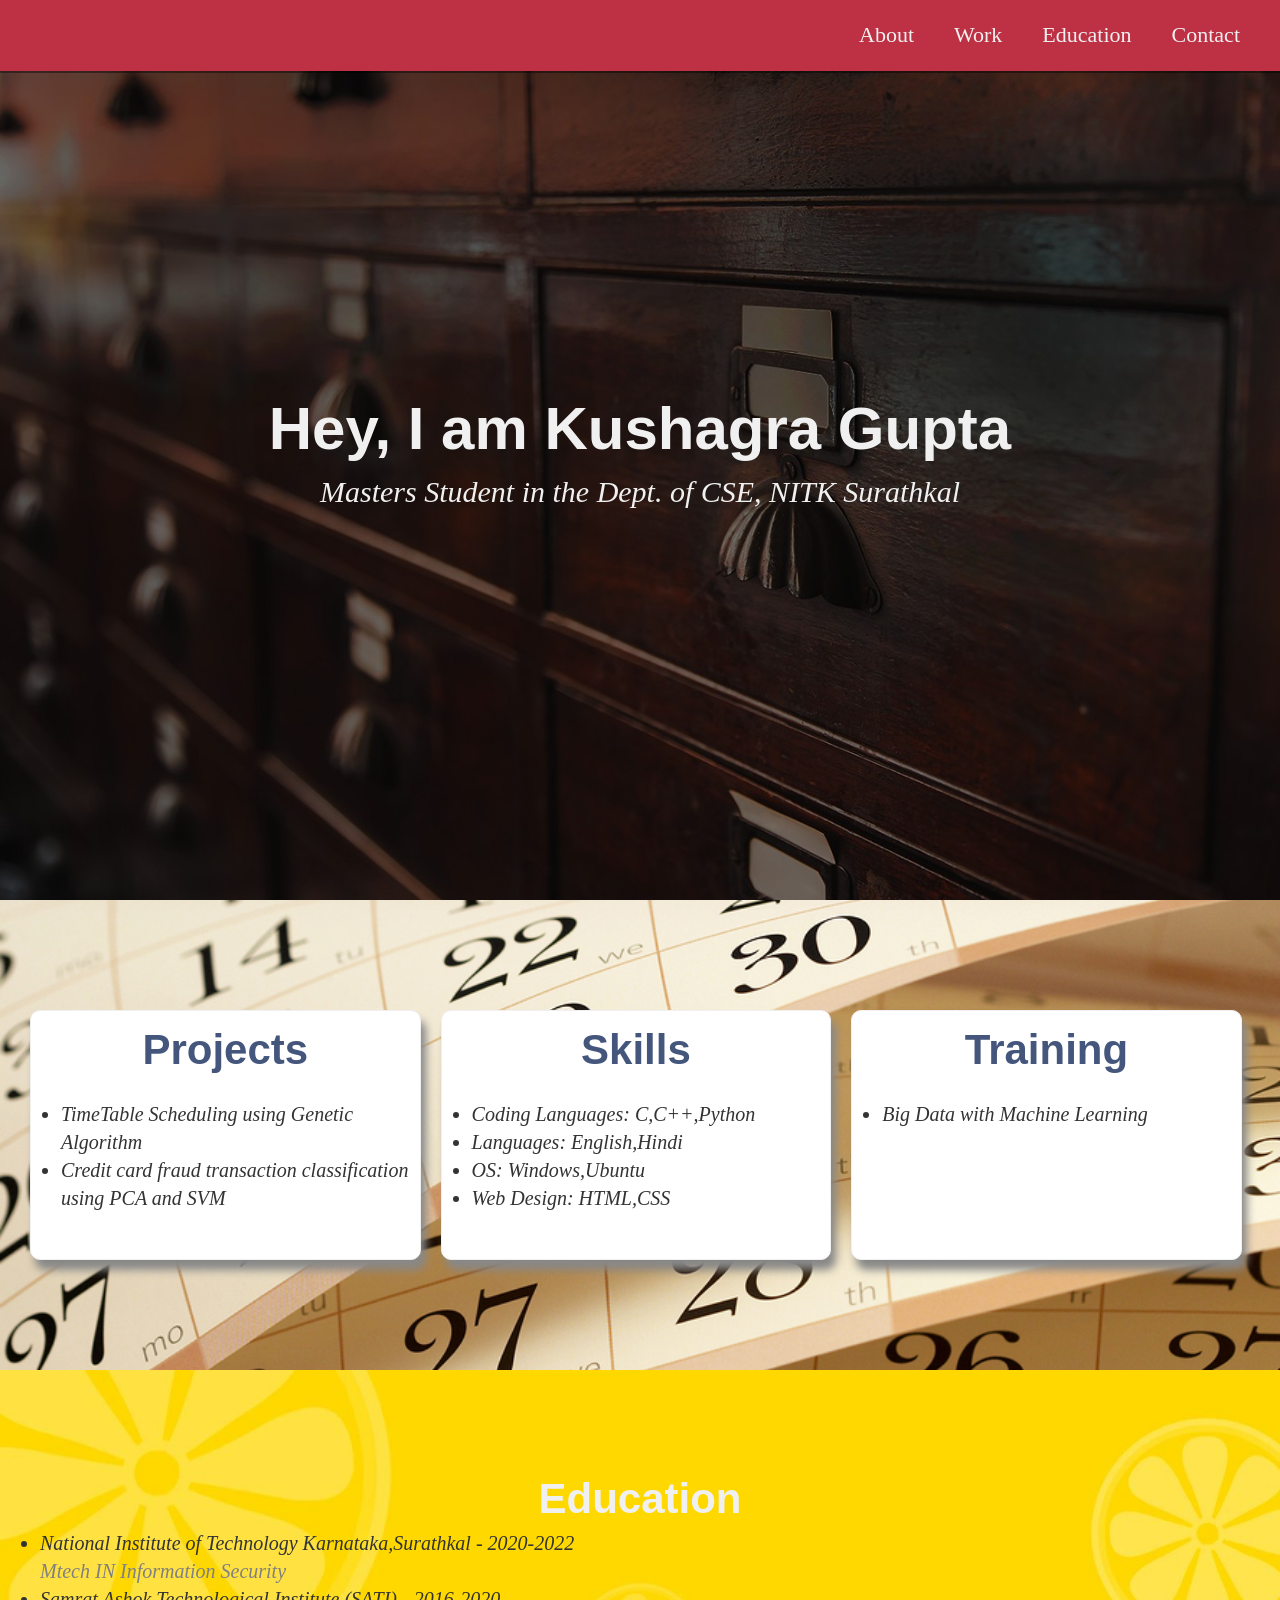
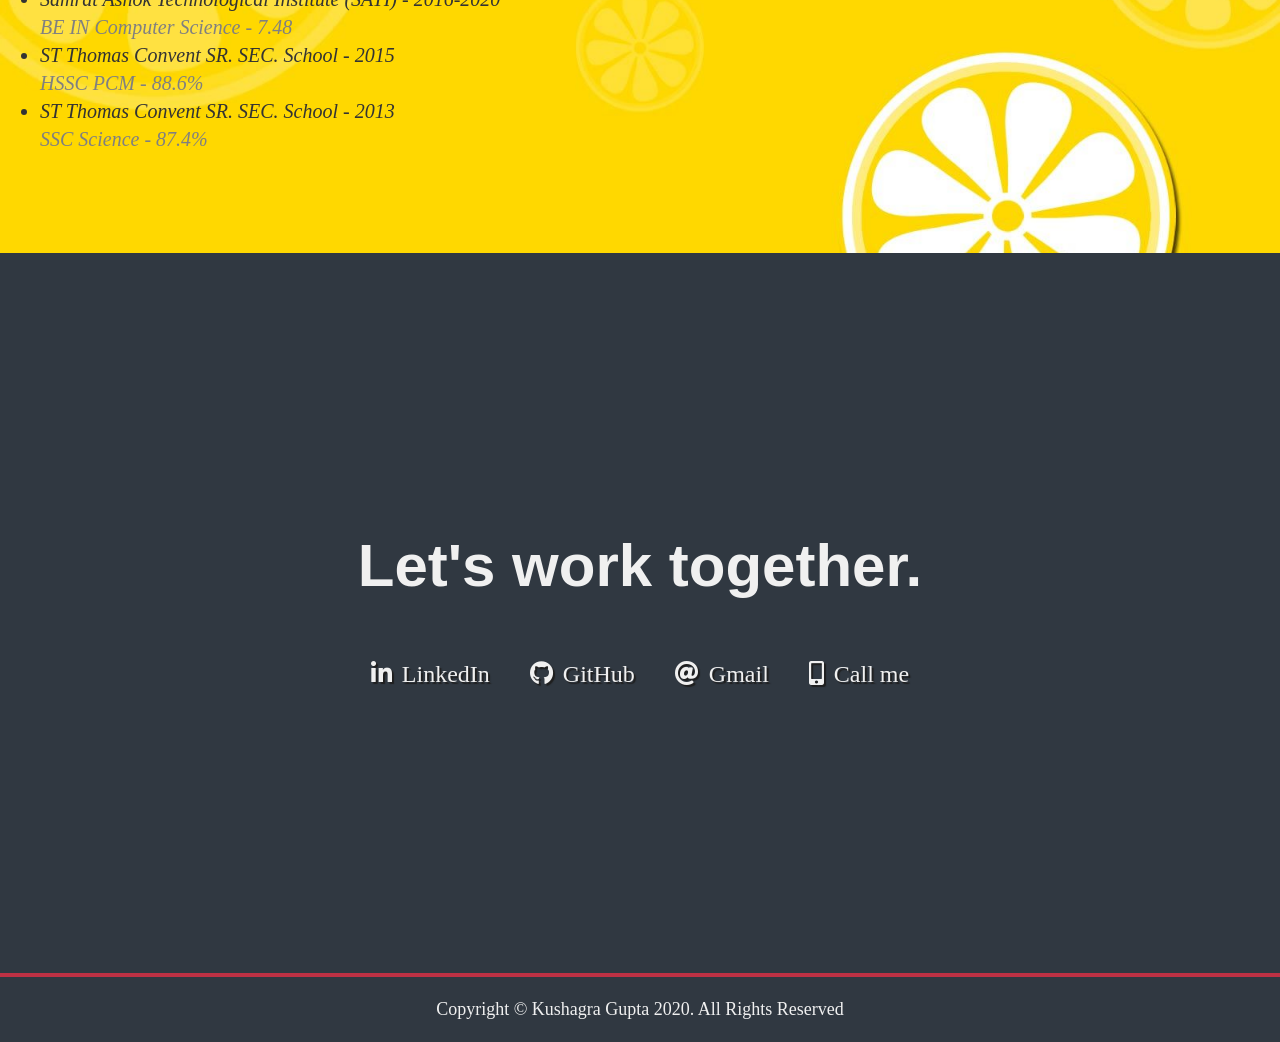
<file: index.html>
<!DOCTYPE html>
<html>
<head>
<link rel="stylesheet" href="home.css">
<link rel="stylesheet" href="https://use.fontawesome.com/releases/v5.8.2/css/all.css" integrity="sha384-oS3vJWv+0UjzBfQzYUhtDYW+Pj2yciDJxpsK1OYPAYjqT085Qq/1cq5FLXAZQ7Ay" crossorigin="anonymous">
</head>
<body>

<!---------------------------------------------------------- START NAV ------------------------------------------------------------>

<nav id="navbar" class="nav">
  <ul class="nav-list"> <!-- Using CSS "nav-list" class -->
    <li>
      <a href="#welcome-section">About</a> <!-- Internal Link -->
    </li>
    <li>
      <a href="#work">Work</a> <!-- Internal Link -->
    </li>
    <li>
      <a href="#education">Education</a> <!-- Internal Link -->
    </li>
    <li>
      <a href="#contact">Contact</a> <!-- Internal Link -->
    </li>
  </ul>
</nav>

<!---------------------------------------------------------- END NAV -------------------------------------------------------------->

<!----------------------------------------------------- START WELCOME SECTION ------------------------------------------------------->

<section id="welcome-section" class="welcome-section">
  <h1>Hey, I am Kushagra Gupta</h1>
  <p>Masters Student in the Dept. of CSE, NITK Surathkal</p>
</section>

<!------------------------------------------------------ END WELCOME SECTION --------------------------------------------------------->

<!----------------------------------------------------- START WORK SECTION ------------------------------------------------------->

<section id="work" class="work-section">
    <div class="row">
      
          <div class="column" style="background-color:#fff;">
              <h2>Projects</h2>
              <p>
                  <ul class="work-entry">
                      <li>TimeTable Scheduling using Genetic Algorithm</li>
                      <li>Credit card fraud transaction classification using PCA and SVM</li>
                  </ul>
              </p>
          </div>
          
          <div class="column" style="background-color:#fff;">
              <h2>Skills</h2>
              <p>
                <ul class="work-entry">
                  <li>Coding Languages: C,C++,Python</li> 
                  <li> Languages: English,Hindi</li>
                  <li> OS: Windows,Ubuntu</li>
                  <li> Web Design: HTML,CSS</li>
                </ul>
              </p>
          </div>
          
          <div class="column" style="background-color:#fff;">
              <h2>Training</h2>
              <p>
                <ul class="work-entry">
                  <li>Big Data with Machine Learning</li>
                </ul>
              </p>
          </div>
    </div>
</section>

<!----------------------------------------------------- END WORK SECTION --------------------------------------------------------->

<!----------------------------------------------------- START EDUCATION SECTION -------------------------------------------------->
<section id="education" class="education-section">

      <h2>Education</h2>
      <p>
        <ul class="education-entry">
                
          <li>
            <p>National Institute of Technology Karnataka,Surathkal - <span><i>2020-2022</i></span></p>
            <p style="color: gray;">Mtech IN Information Security </p>
          </li>

          <li>
            <p>Samrat Ashok Technological Institute (SATI) - <span><i>2016-2020</i></span></p>
            <p style="color: gray;">BE IN Computer Science - <span><i>7.48</i></span></p>
          </li>
                
          <li>
            <p>ST Thomas Convent SR. SEC. School - <span><i>2015</i></span></p>
            <p style="color: gray;">HSSC PCM - <span><i>88.6%</i></span></p>
          </li>

          <li>
            <p>ST Thomas Convent SR. SEC. School - <span><i>2013</i></span></p>
            <p style="color: gray;">SSC Science - <span><i>87.4%</i></span></p>
          </li>
              
        </ul>
      </p>
</section>

<!----------------------------------------------------- END EDUCATION SECTION --------------------------------------------------------->



<!----------------------------------------------------- START CONTACT SECTION --------------------------------------------------------->

<section id="contact" class="contact-section">
  <div class="contact-section-header">
    <h2>Let's work together.</h2>
    <!-- <p>How do you take your coffee?</p> -->
  </div>
  <div class="contact-links">
    <a href="https://www.linkedin.com/in/kushagra-gupta-4799861a3/" target="_blank" class="btn contact-details"><i style="margin-right:10px;" class="fab fa-linkedin-in"></i>LinkedIn</a>
    <a href="https://github.com/kushagranitk" target="_blank" class="btn contact-details"><i style="margin-right:10px;" class="fab fa-github"></i>GitHub</a>
    <a href="mailto:kushagragupta.202is015@nitk.edu.in" class="btn contact-details"><i style="margin-right:10px;" class="fas fa-at"></i>Gmail</a>
    <a href="tel:8349141487" class="btn contact-details"><i style="margin-right:10px;" class="fas fa-mobile-alt"></i>Call me</a>
  </div>
</section>

<!---------------------------------------------------- END CONTACT SECTION ------------------------------------------------------------->

<!---------------------------------------------------- START FOOTER SECTION ------------------------------------------------------------>

<footer>
  <p>
    Copyright &copy; Kushagra Gupta 2020. All Rights Reserved
  </p>
</footer>

<!---------------------------------------------------- END FOOTER SECTION --------------------------------------------------------------->

</body>
</html>
</file>
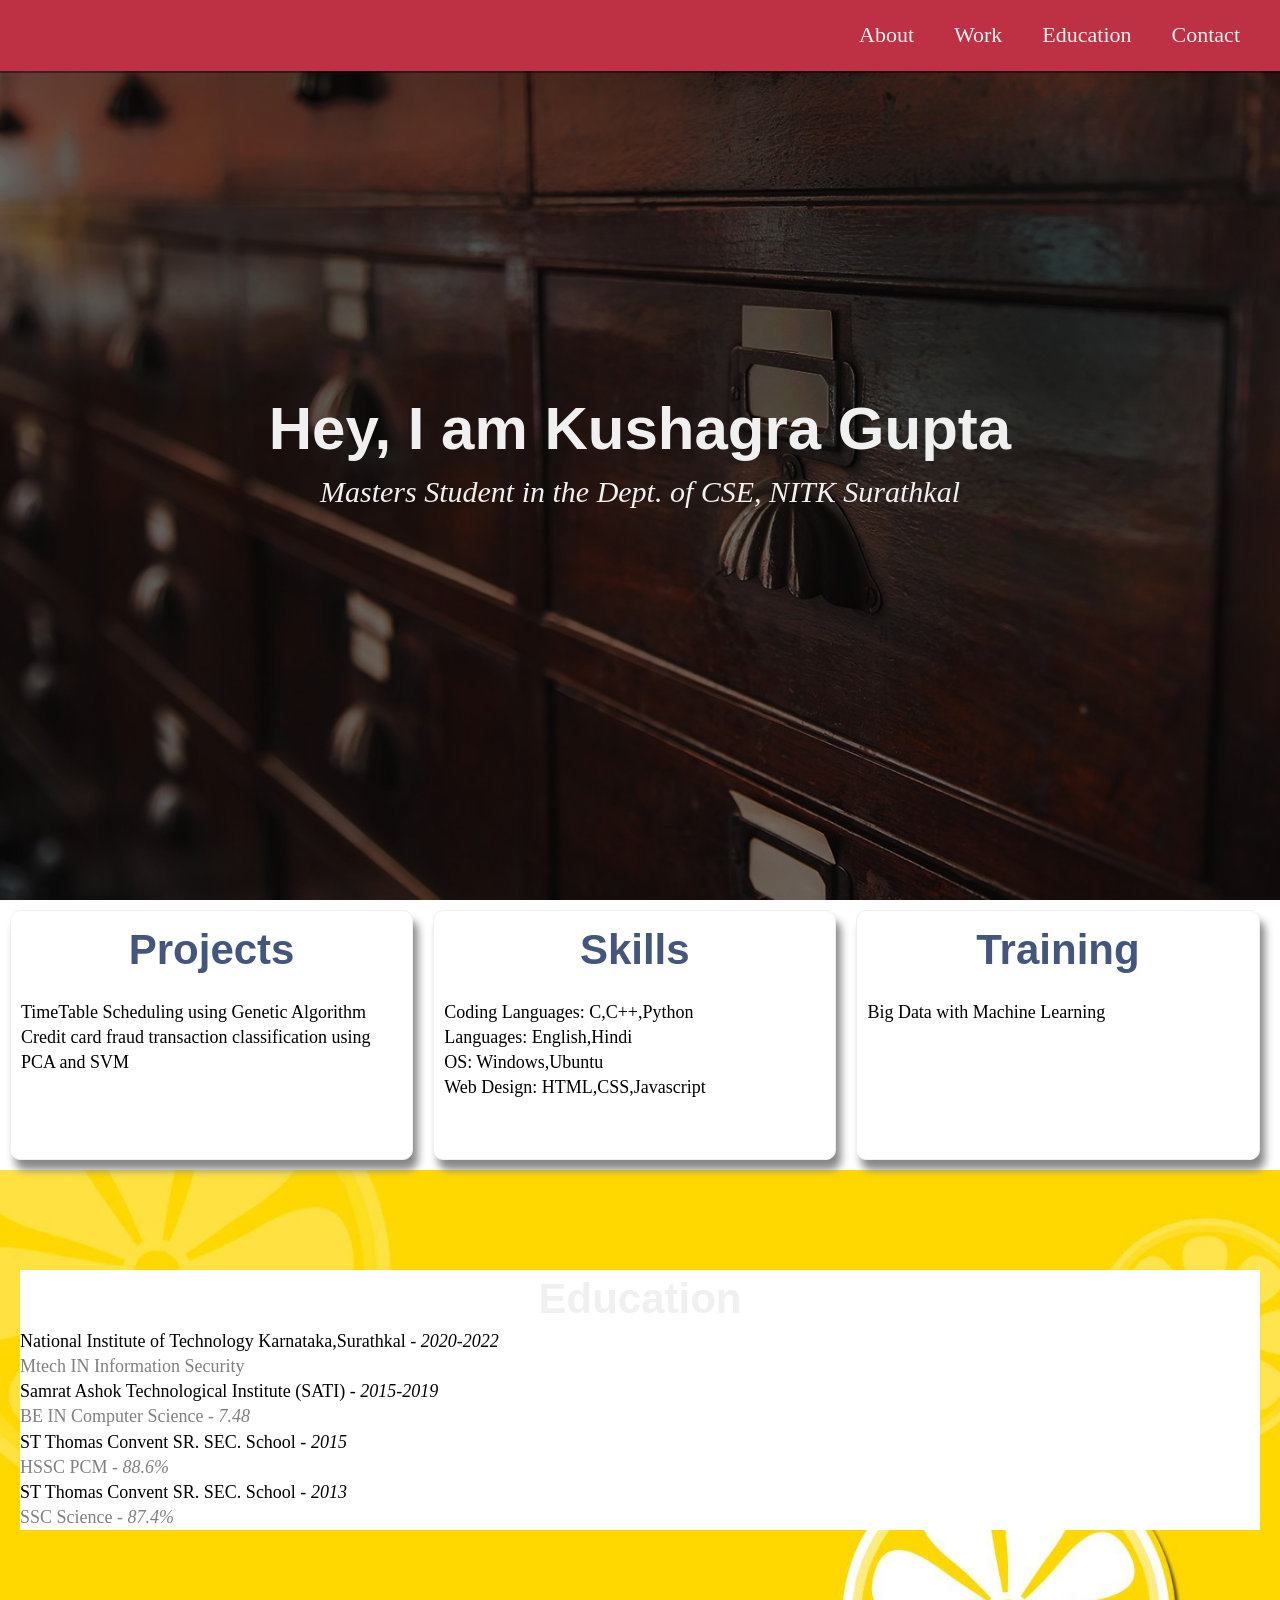
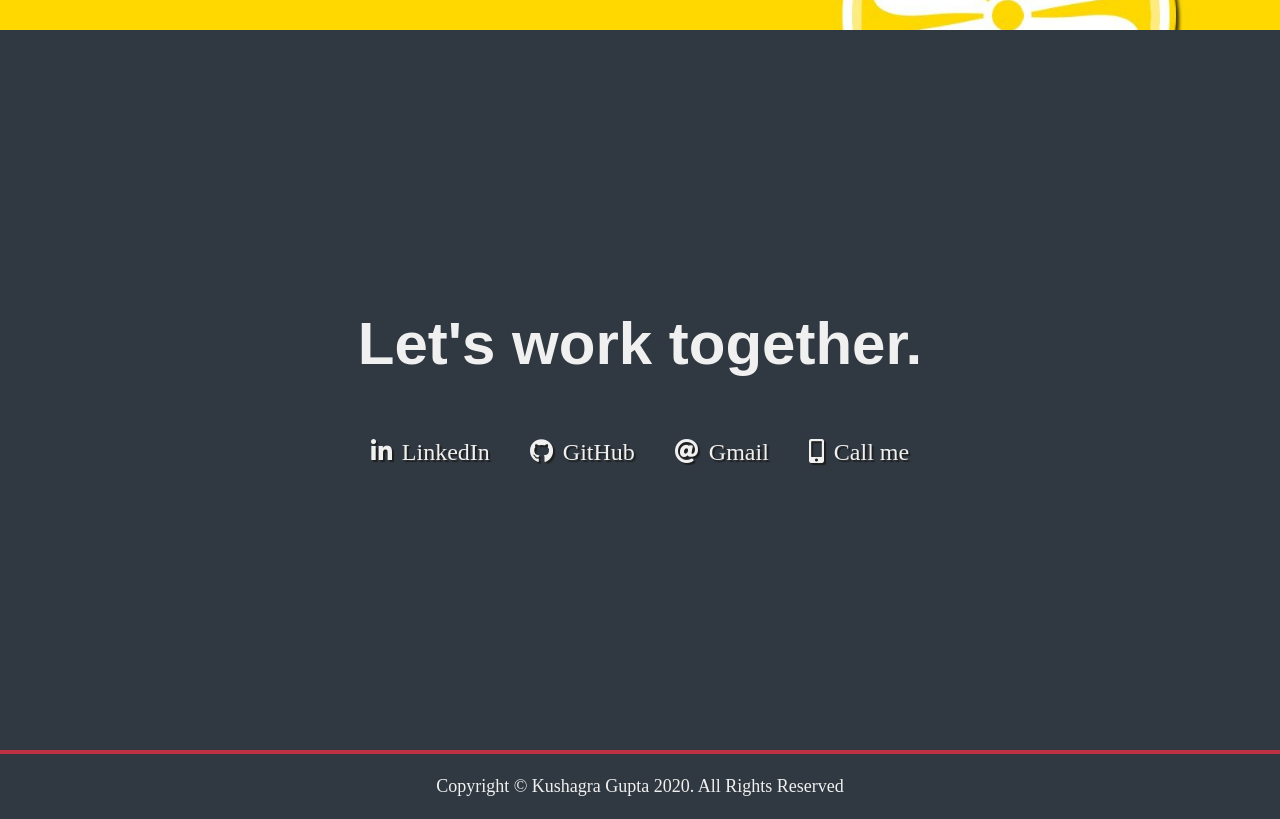
<file: assign3.html>
<!DOCTYPE html>
<html>
<head>
<link rel="stylesheet" href="all.css">
<link rel="stylesheet" href="https://use.fontawesome.com/releases/v5.8.2/css/all.css" integrity="sha384-oS3vJWv+0UjzBfQzYUhtDYW+Pj2yciDJxpsK1OYPAYjqT085Qq/1cq5FLXAZQ7Ay" crossorigin="anonymous">
</head>
<body>

<!---------------------------------------------------------- START NAV ------------------------------------------------------------>

<nav id="navbar" class="nav">
  <ul class="nav-list"> <!-- Using CSS "nav-list" class -->
    <li>
      <a href="#welcome-section">About</a> <!-- Internal Link -->
    </li>
    <li>
      <a href="#work">Work</a> <!-- Internal Link -->
    </li>
    <li>
      <a href="#education">Education</a> <!-- Internal Link -->
    </li>
    <li>
      <a href="#contact">Contact</a> <!-- Internal Link -->
    </li>
  </ul>
</nav>

<!---------------------------------------------------------- END NAV -------------------------------------------------------------->

<!----------------------------------------------------- START WELCOME SECTION ------------------------------------------------------->

<section id="welcome-section" class="welcome-section">
  <h1>Hey, I am Kushagra Gupta</h1>
  <p>Masters Student in the Dept. of CSE, NITK Surathkal</p>
</section>

<!------------------------------------------------------ END WELCOME SECTION --------------------------------------------------------->

<!----------------------------------------------------- START WORK SECTION ------------------------------------------------------->

<section id="work" class="projects-section">
    <div class="row">
      
          <div class="column" style="background-color:#fff;">
              <h2>Projects</h2>
              <p>
                  <ul class="project-entry">
                      <li>TimeTable Scheduling using Genetic Algorithm</li>
                      <li>Credit card fraud transaction classification using PCA and SVM</li>
                  </ul>
              </p>
          </div>
          
          <div class="column" style="background-color:#fff;">
              <h2>Skills</h2>
              <p>
                <ul class="project-entry">
                  <li>Coding Languages: C,C++,Python</li> 
                  <li> Languages: English,Hindi</li>
                  <li> OS: Windows,Ubuntu</li>
                  <li> Web Design: HTML,CSS,Javascript</li>
                </ul>
              </p>
          </div>
          
          <div class="column" style="background-color:#fff;">
              <h2>Training</h2>
              <p>
                <ul class="project-entry">
                  <li>Big Data with Machine Learning</li>
                </ul>
              </p>
          </div>
    </div>
</section>

<!----------------------------------------------------- END WORK SECTION --------------------------------------------------------->

<!----------------------------------------------------- START EDUCATION SECTION -------------------------------------------------->
<section id="education" class="education-section">
    <div class="row-ed">
        <div class="column-ed" style="background-color:#fff;">
            <h2>Education</h2>
            <p>
              <ul class="project-entry">
                
                <li>
                  <p>National Institute of Technology Karnataka,Surathkal - <span><i>2020-2022</i></span></p>
                  <p style="color: gray;">Mtech IN Information Security </p>
                </li>

                <li>
                  <p>Samrat Ashok Technological Institute (SATI) - <span><i>2015-2019</i></span></p>
                  <p style="color: gray;">BE IN Computer Science - <span><i>7.48</i></span></p>
                </li>
                
                <li>
                  <p>ST Thomas Convent SR. SEC. School - <span><i>2015</i></span></p>
                  <p style="color: gray;">HSSC PCM - <span><i>88.6%</i></span></p>
                </li>

                <li>
                  <p>ST Thomas Convent SR. SEC. School - <span><i>2013</i></span></p>
                  <p style="color: gray;">SSC Science - <span><i>87.4%</i></span></p>
                </li>
              
              </ul>
            </p>
        </div>
    </div>
</section>

<!----------------------------------------------------- END EDUCATION SECTION --------------------------------------------------------->



<!----------------------------------------------------- START CONTACT SECTION --------------------------------------------------------->

<section id="contact" class="contact-section">
  <div class="contact-section-header">
    <h2>Let's work together.</h2>
    <!-- <p>How do you take your coffee?</p> -->
  </div>
  <div class="contact-links">
    <a href="https://www.linkedin.com/in/kushagra-gupta-4799861a3/" class="btn contact-details"><i style="margin-right:10px;" class="fab fa-linkedin-in"></i>LinkedIn</a>
    <a href="https://github.com/kushagranitk" target="_blank" class="btn contact-details"><i style="margin-right:10px;" class="fab fa-github"></i>GitHub</a>
    <a href="mailto:kushagragupta.202is015@nitk.edu.in" class="btn contact-details"><i style="margin-right:10px;" class="fas fa-at"></i>Gmail</a>
    <a href="tel:8349141487" class="btn contact-details"><i style="margin-right:10px;" class="fas fa-mobile-alt"></i>Call me</a>
  </div>
</section>

<!---------------------------------------------------- END CONTACT SECTION ------------------------------------------------------------->

<!---------------------------------------------------- START FOOTER SECTION ------------------------------------------------------------>

<footer>
  <!-- <p>
    **This is just a fake portfolio. All the projects and contact details given
    are not real.
  </p> -->
  <p>
    Copyright &copy; Kushagra Gupta 2020. All Rights Reserved
    <!-- <a href="#" target="_blank">  </a> -->
  </p>
</footer>

<!---------------------------------------------------- END FOOTER SECTION --------------------------------------------------------------->

</body>
</html>
</file>
<file: home.css>
/*By creating your variables in the :root, they will be available globally and can be accessed 
  from any other selector in the style sheet*/

:root {
  --main-white: #f0f0f0;  /* CSS variable */ 
  --main-red: #be3144;  /* CSS variable */    
  --main-blue: #45567d; /* CSS variable */  
  --main-gray: #303841; /* CSS variable */
}

* {
  margin: 0;
  padding: 0;
}


*,
*::before,
*::after {
  box-sizing: inherit;
}

html {
  box-sizing: border-box;
  font-size: 62.5%;
  scroll-behavior: smooth;
}

@media (max-width: 75em) {
  html {
    font-size: 60%;
  }
}

/* 980px / 16px = 61.25em */
@media (max-width: 61.25em) {
  html {
    font-size: 58%;
  }
}

/* 460px / 16px = 28.75em */
@media (max-width: 28.75em) {
  html {
    font-size: 55%;
  }
}

body {
  /*font-family: 'Poppins', sans-serif;*/
  font-size: 1.8rem; /* 18px */
  font-weight: 400;
  line-height: 1.4;
  color: var(--main-white);
}

h1,
h2 {
  font-family: 'Poppins', sans-serif;
  font-weight: 700;
  text-align: center;
}

h1 {
  font-size: 6rem;
}

h2 {
  font-size: 4.2rem;
}

ul {
  list-style: none;
}

a {
  text-decoration: none;
  color: var(--main-white);
}


/**********************************************************START NAV*****************************************************/

.nav {
  display: flex;
  justify-content: flex-end;
  position: fixed;
  top: 0;
  left: 0;
  width: 100%;
  background: var(--main-red);
  box-shadow: 0 2px 0 rgba(0, 0, 0, 0.4);
  z-index: 10;
}

.nav-list {
  display: flex;
  margin-right: 2rem;
}

@media (max-width: 28.75em) {
  .nav {
    justify-content: center;
  }

  .nav-list {
    margin: 0 1rem;
  }
}

.nav-list a {
  display: block;
  font-size: 2.2rem;
  padding: 2rem;
}

.nav-list a:hover {
  background: var(--main-blue);
}

/***********************************************************END NAV**************************************************/


/***********************************************************WELCOME SECTION*****************************************************/
.welcome-section {
  display: flex;
  flex-direction: column;
  justify-content: center;
  align-items: center;
  width: 100%;
  height: 100vh;
  background-image: url("img/fig1.jpg");
  background-size: cover;
}

.welcome-section > p {
  font-size: 3rem;
  font-weight: 200;
  font-style: italic;
  /*color: var(--main-red);*/
}

/**********************************************************WORK SECTION*****************************************************/

.column {
  float: left;
  width: 31.5%;
  margin:10px;
  padding: 10px;
  min-height: 250px;
  border: 1px solid;
  box-shadow: 5px 10px 8px #888888;
  border-radius: 10px;
}

.column > p,ul{
  color:black;
}

.column>h2{
  color: #45567d;
  margin-bottom: 20px;
}

.row:after {
  content: "";
  display: table;
  clear: both;
}

.work-entry > li{
  font-size: 2rem;
  font-weight: 200;
  font-style: italic;
  color: #333333;
  list-style: disc;
  margin-left: 20px;
}

.work-section {
  /*text-align: center;*/
  padding: 10rem 2rem;
  background-image: url("img/fig2.jpg");
  background-size: cover;
  /*background: var(--main-blue);*/
}

@media (max-width: 30.625em) {
  .work-section {
    padding: 6rem 1rem;
  }

  .work-grid {
    grid-template-columns: 1fr;
  }
}

/********************************************************EDUCATION SECTION**************************************************/
.education-section {
  padding: 10rem 2rem;
  background-image: url("img/fig3.jpg");
  background-size: cover;
}

.education-entry > li{
  font-size: 2rem;
  font-weight: 200;
  font-style: italic;
  color: #333333;
  list-style: disc;
  margin-left: 20px;
}

/************************************************************END EDUCATION SECTION*****************************************************/

/********************************************************START CONTACT SECTION**************************************************** */

.contact-section {
  display: flex;
  flex-direction: column;
  justify-content: center;
  align-items: center;
  text-align: center;
  width: 100%;
  height: 80vh;
  padding: 0 2rem;
  background: var(--main-gray);
}

.contact-section-header > h2 {
  font-size: 6rem;
}

@media (max-width: 28.75em) {
  .contact-section-header > h2 {
    font-size: 4rem;
  }
}

.contact-section-header > p {
  font-style: italic;
}

.contact-links {
  display: flex;
  justify-content: center;
  width: 100%;
  max-width: 980px;
  margin-top: 4rem;
  flex-wrap: wrap;
}

.contact-details {
  font-size: 2.4rem;
  text-shadow: 2px 2px 1px #1f1f1f;
  transition: transform 0.3s ease-out;
}

.contact-details:hover {
  transform: translateY(8px);
}

.btn {
  display: inline-block;
  padding: 1rem 2rem;
  border-radius: 2px;
}

/************************************************************START FOOTER SECTION***************************************************/
footer {
  font-weight: 300;
  display: flex;
  justify-content: space-evenly;
  padding: 2rem;
  background: var(--main-gray);
  border-top: 4px solid var(--main-red);
}
</file>
<file: all.css>
/*By creating your variables in the :root, they will be available globally and can be accessed 
  from any other selector in the style sheet*/

:root {
  --main-white: #f0f0f0;  /* CSS variable */ 
  --main-red: #be3144;  /* CSS variable */    
  --main-blue: #45567d; /* CSS variable */  
  --main-gray: #303841; /* CSS variable */
}

* {
  margin: 0;
  padding: 0;
}


*,
*::before,
*::after {
  box-sizing: inherit;
}

html {
  box-sizing: border-box;
  font-size: 62.5%;
  scroll-behavior: smooth;
}

@media (max-width: 75em) {
  html {
    font-size: 60%;
  }
}

/* 980px / 16px = 61.25em */
@media (max-width: 61.25em) {
  html {
    font-size: 58%;
  }
}

/* 460px / 16px = 28.75em */
@media (max-width: 28.75em) {
  html {
    font-size: 55%;
  }
}

body {
  /*font-family: 'Poppins', sans-serif;*/
  font-size: 1.8rem; /* 18px */
  font-weight: 400;
  line-height: 1.4;
  color: var(--main-white);
}

h1,
h2 {
  font-family: 'Poppins', sans-serif;
  font-weight: 700;
  text-align: center;
}

h1 {
  font-size: 6rem;
}

h2 {
  font-size: 4.2rem;
}

ul {
  list-style: none;
}

a {
  text-decoration: none;
  color: var(--main-white);
}


/**********************************************************START NAV*****************************************************/

.nav {
  display: flex;
  justify-content: flex-end;
  position: fixed;
  top: 0;
  left: 0;
  width: 100%;
  background: var(--main-red);
  box-shadow: 0 2px 0 rgba(0, 0, 0, 0.4);
  z-index: 10;
}

.nav-list {
  display: flex;
  margin-right: 2rem;
}

@media (max-width: 28.75em) {
  .nav {
    justify-content: center;
  }

  .nav-list {
    margin: 0 1rem;
  }
}

.nav-list a {
  display: block;
  font-size: 2.2rem;
  padding: 2rem;
}

.nav-list a:hover {
  background: var(--main-blue);
}

/***********************************************************END NAV**************************************************/


/***********************************************************WELCOME SECTION*****************************************************/
.welcome-section {
  display: flex;
  flex-direction: column;
  justify-content: center;
  align-items: center;
  width: 100%;
  height: 100vh;
  background-image: url("img/fig1.jpg");
  background-size: cover;
}

.welcome-section > p {
  font-size: 3rem;
  font-weight: 200;
  font-style: italic;
  /*color: var(--main-red);*/
}

/**********************************************************WORK SECTION*****************************************************/

.column {
  float: left;
  width: 31.5%;
  margin:10px;
  padding: 10px;
  min-height: 250px;
  border: 1px solid;
  box-shadow: 5px 10px 8px #888888;
  border-radius: 10px;
}

.column > p,ul{
  color:black;
}

.column>h2{
  color: #45567d;
  margin-bottom: 20px;
}

.row:after {
  content: "";
  display: table;
  clear: both;
}

.work-entry > li{
  font-size: 2rem;
  font-weight: 200;
  font-style: italic;
  color: #333333;
  list-style: disc;
  margin-left: 20px;
}

.work-section {
  /*text-align: center;*/
  padding: 10rem 2rem;
  background-image: url("img/fig2.jpg");
  background-size: cover;
  /*background: var(--main-blue);*/
}

@media (max-width: 30.625em) {
  .work-section {
    padding: 6rem 1rem;
  }

  .work-grid {
    grid-template-columns: 1fr;
  }
}

/********************************************************EDUCATION SECTION**************************************************/
.education-section {
  padding: 10rem 2rem;
  background-image: url("img/fig3.jpg");
  background-size: cover;
}

.education-entry > li{
  font-size: 2rem;
  font-weight: 200;
  font-style: italic;
  color: #333333;
  list-style: disc;
  margin-left: 20px;
}

/************************************************************END EDUCATION SECTION*****************************************************/

/********************************************************START CONTACT SECTION**************************************************** */

.contact-section {
  display: flex;
  flex-direction: column;
  justify-content: center;
  align-items: center;
  text-align: center;
  width: 100%;
  height: 80vh;
  padding: 0 2rem;
  background: var(--main-gray);
}

.contact-section-header > h2 {
  font-size: 6rem;
}

@media (max-width: 28.75em) {
  .contact-section-header > h2 {
    font-size: 4rem;
  }
}

.contact-section-header > p {
  font-style: italic;
}

.contact-links {
  display: flex;
  justify-content: center;
  width: 100%;
  max-width: 980px;
  margin-top: 4rem;
  flex-wrap: wrap;
}

.contact-details {
  font-size: 2.4rem;
  text-shadow: 2px 2px 1px #1f1f1f;
  transition: transform 0.3s ease-out;
}

.contact-details:hover {
  transform: translateY(8px);
}

.btn {
  display: inline-block;
  padding: 1rem 2rem;
  border-radius: 2px;
}

/************************************************************START FOOTER SECTION***************************************************/
footer {
  font-weight: 300;
  display: flex;
  justify-content: space-evenly;
  padding: 2rem;
  background: var(--main-gray);
  border-top: 4px solid var(--main-red);
}
</file>
